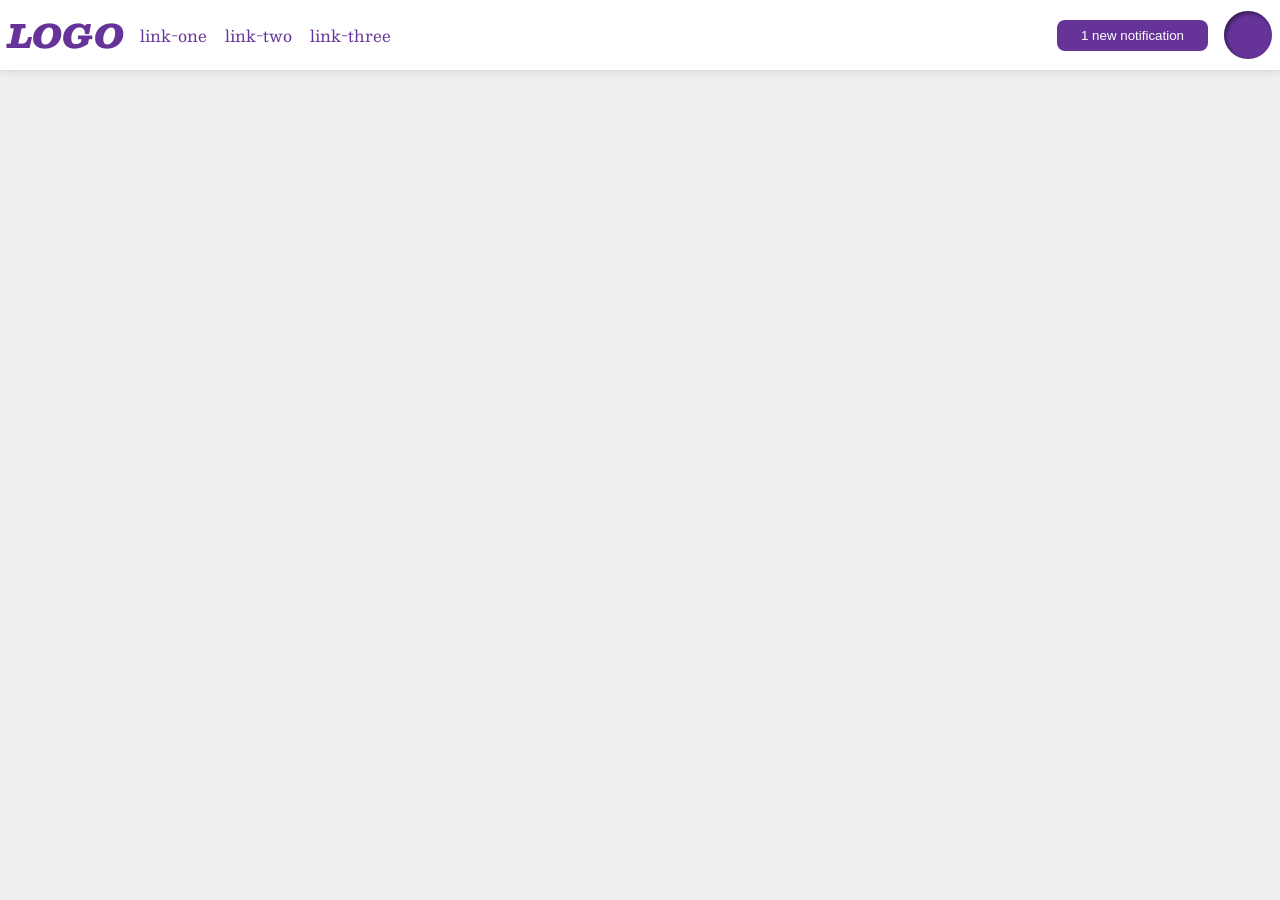
<file: foundations/flex/03-flex-header-2/index.html>
<!DOCTYPE html>
<html lang="en">
  <head>
    <meta charset="UTF-8">
    <meta http-equiv="X-UA-Compatible" content="IE=edge">
    <meta name="viewport" content="width=device-width, initial-scale=1.0">
    <title>Flex Header 2</title>
    <link rel="stylesheet" href="style.css">
  </head>
  <body>
    <div class="header">
      <div class="left part">
        <div class="logo">
          LOGO
        </div>
        <ul class="links">
          <li><a href="https://google.com">link-one</a></li>
          <li><a href="https://google.com">link-two</a></li>
          <li><a href="https://google.com">link-three</a></li>
        </ul>
      </div>
      <div class="right part">
        <button class="notifications">
          1 new notification
        </button>
        <div class="profile-image"></div>
      </div>
    </div>
  </body>
</html>
</file>
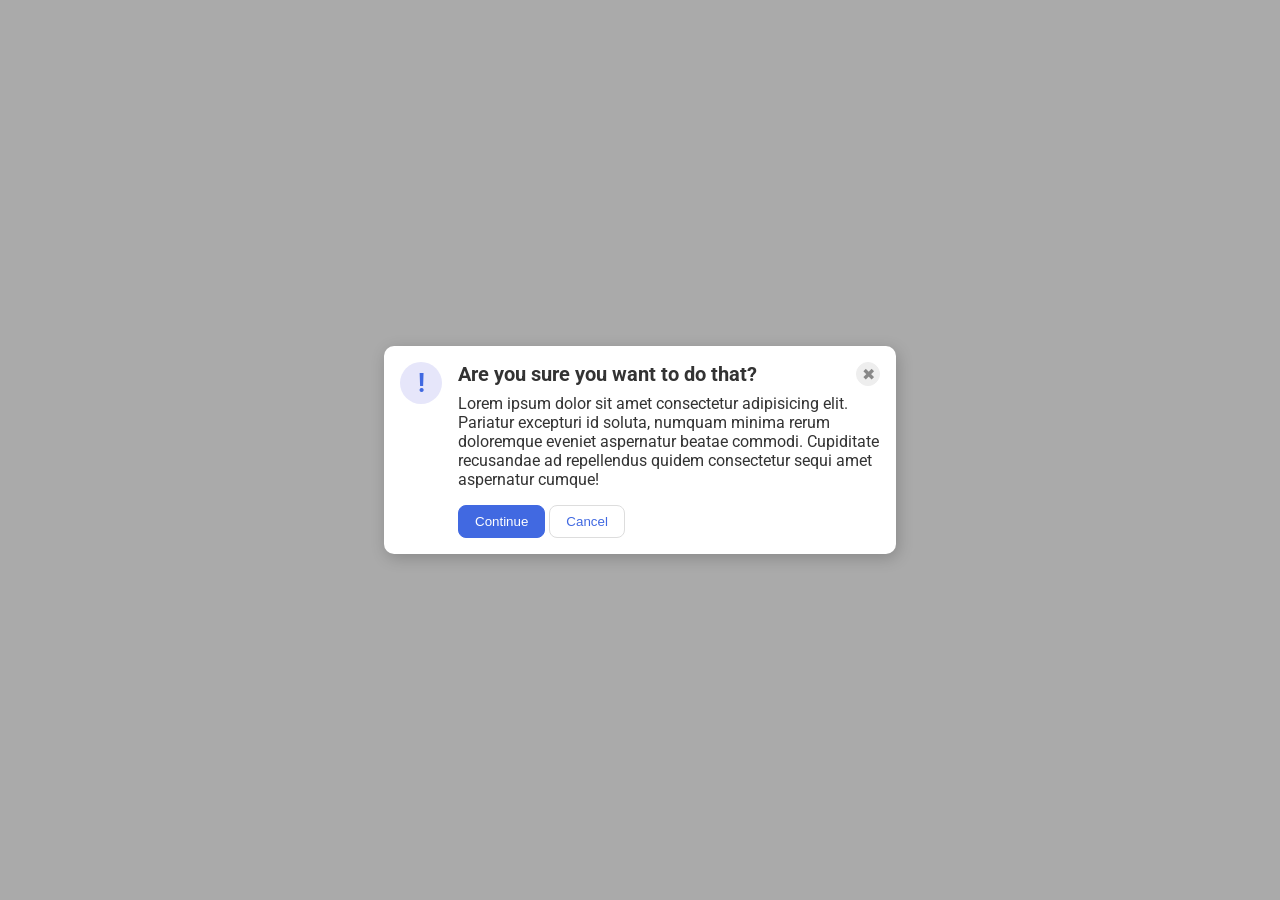
<file: foundations/flex/05-flex-modal/index.html>
<!DOCTYPE html>
<html lang="en">
  <head>
    <meta charset="UTF-8">
    <meta http-equiv="X-UA-Compatible" content="IE=edge">
    <meta name="viewport" content="width=device-width, initial-scale=1.0">
    <link rel="stylesheet" href="style.css">
    <title>Modal</title>
  </head>
  <body>
    <div class="modal">
      <div class="icon">!</div>
      <div class="container">
        <div class="header">Are you sure you want to do that?
          <button class="close-button">✖</button>
        </div>
        <div class="text">Lorem ipsum dolor sit amet consectetur adipisicing elit. Pariatur excepturi id soluta, numquam minima rerum doloremque eveniet aspernatur beatae commodi. Cupiditate recusandae ad repellendus quidem consectetur sequi amet aspernatur cumque!</div>
        <button class="continue">Continue</button>
        <button class="cancel">Cancel</button>
      </div>
    </div>
  </body>
</html>
</file>
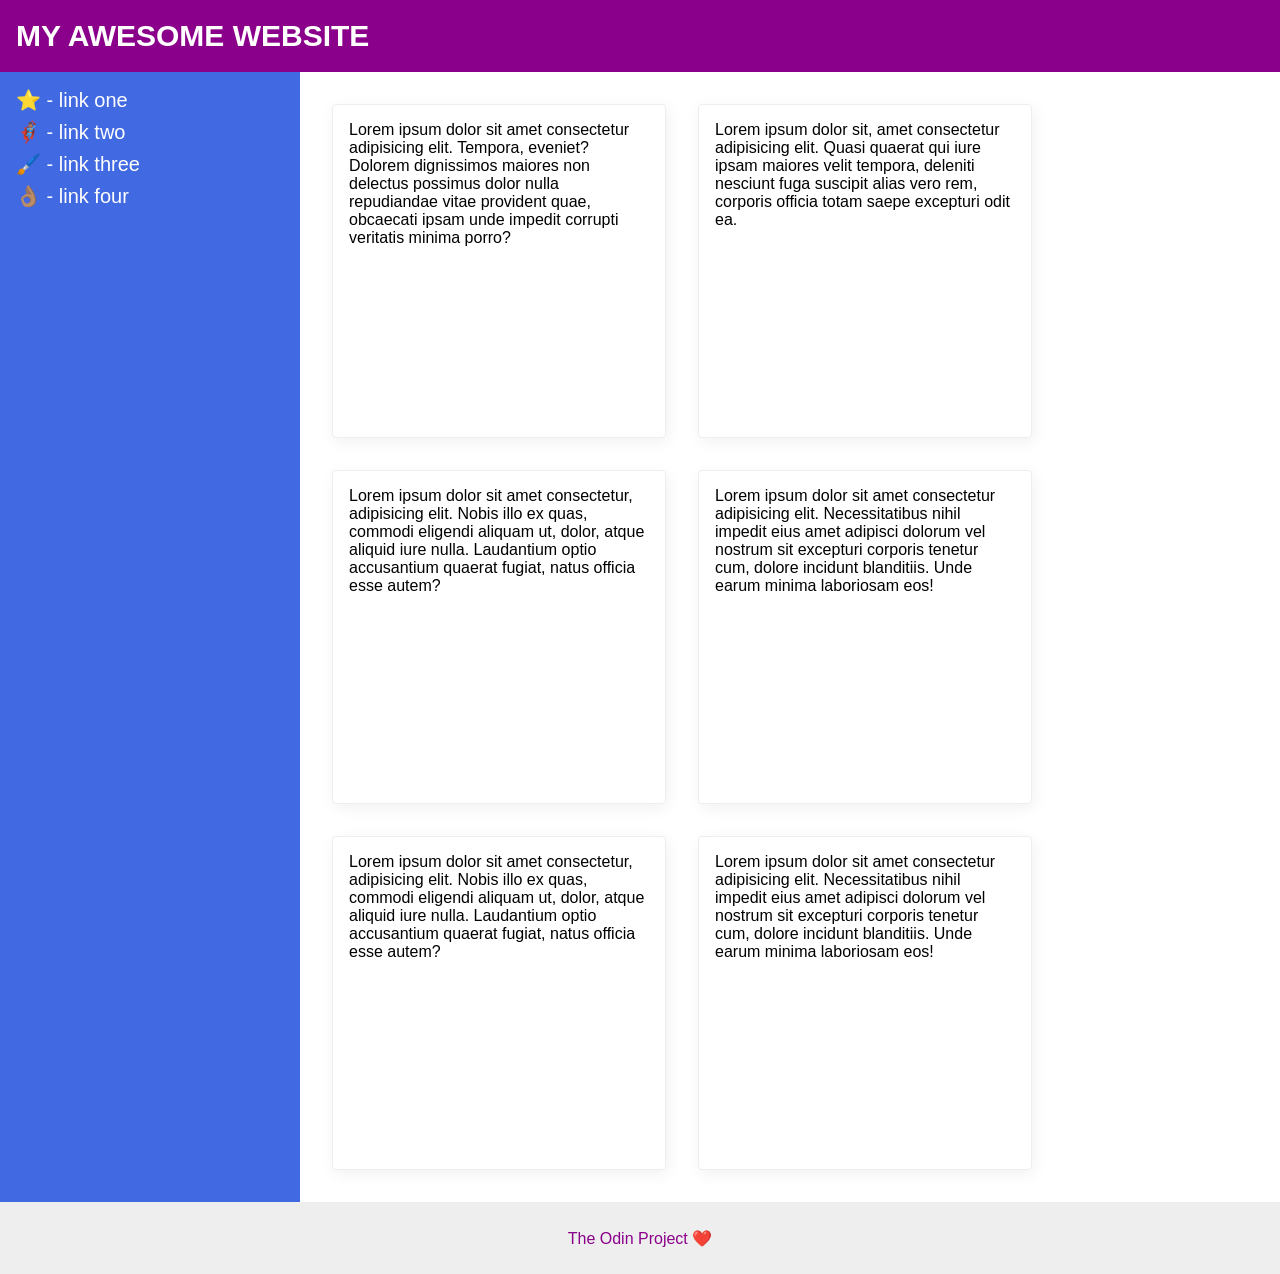
<file: foundations/flex/07-flex-layout-2/index.html>
<!DOCTYPE html>
<html lang="en">
  <head>
    <meta charset="UTF-8">
    <meta http-equiv="X-UA-Compatible" content="IE=edge">
    <meta name="viewport" content="width=device-width, initial-scale=1.0">
    <title>The Holy Grail</title>
    <link rel="stylesheet" href="style.css">
  </head>
  <body>
    <div class="header">
      MY AWESOME WEBSITE
    </div>
    
    <div class="container">
      <div class="sidebar">
        <ul>
          <li><a href="#">⭐ - link one</a></li>
          <li><a href="#">🦸🏽‍♂️ - link two</a></li>
          <li><a href="#">🖌️ - link three</a></li>
          <li><a href="#">👌🏽 - link four</a></li>
        </ul>
      </div>
      <div class="cards">
        <div class="card">Lorem ipsum dolor sit amet consectetur adipisicing elit. Tempora, eveniet? Dolorem dignissimos maiores non delectus possimus dolor nulla repudiandae vitae provident quae, obcaecati ipsam unde impedit corrupti veritatis minima porro?</div>
        <div class="card">Lorem ipsum dolor sit, amet consectetur adipisicing elit. Quasi quaerat qui iure ipsam maiores velit tempora, deleniti nesciunt fuga suscipit alias vero rem, corporis officia totam saepe excepturi odit ea.</div>
        <div class="card">Lorem ipsum dolor sit amet consectetur, adipisicing elit. Nobis illo ex quas, commodi eligendi aliquam ut, dolor, atque aliquid iure nulla. Laudantium optio accusantium quaerat fugiat, natus officia esse autem?</div>
        <div class="card">Lorem ipsum dolor sit amet consectetur adipisicing elit. Necessitatibus nihil impedit eius amet adipisci dolorum vel nostrum sit excepturi corporis tenetur cum, dolore incidunt blanditiis. Unde earum minima laboriosam eos!</div>
        <div class="card">Lorem ipsum dolor sit amet consectetur, adipisicing elit. Nobis illo ex quas, commodi eligendi aliquam ut, dolor, atque aliquid iure nulla. Laudantium optio accusantium quaerat fugiat, natus officia esse autem?</div>
        <div class="card">Lorem ipsum dolor sit amet consectetur adipisicing elit. Necessitatibus nihil impedit eius amet adipisci dolorum vel nostrum sit excepturi corporis tenetur cum, dolore incidunt blanditiis. Unde earum minima laboriosam eos!</div>
      </div>
    </div>

    <div class="footer">
      The Odin Project ❤️
    </div>
  </body>
</html>
</file>
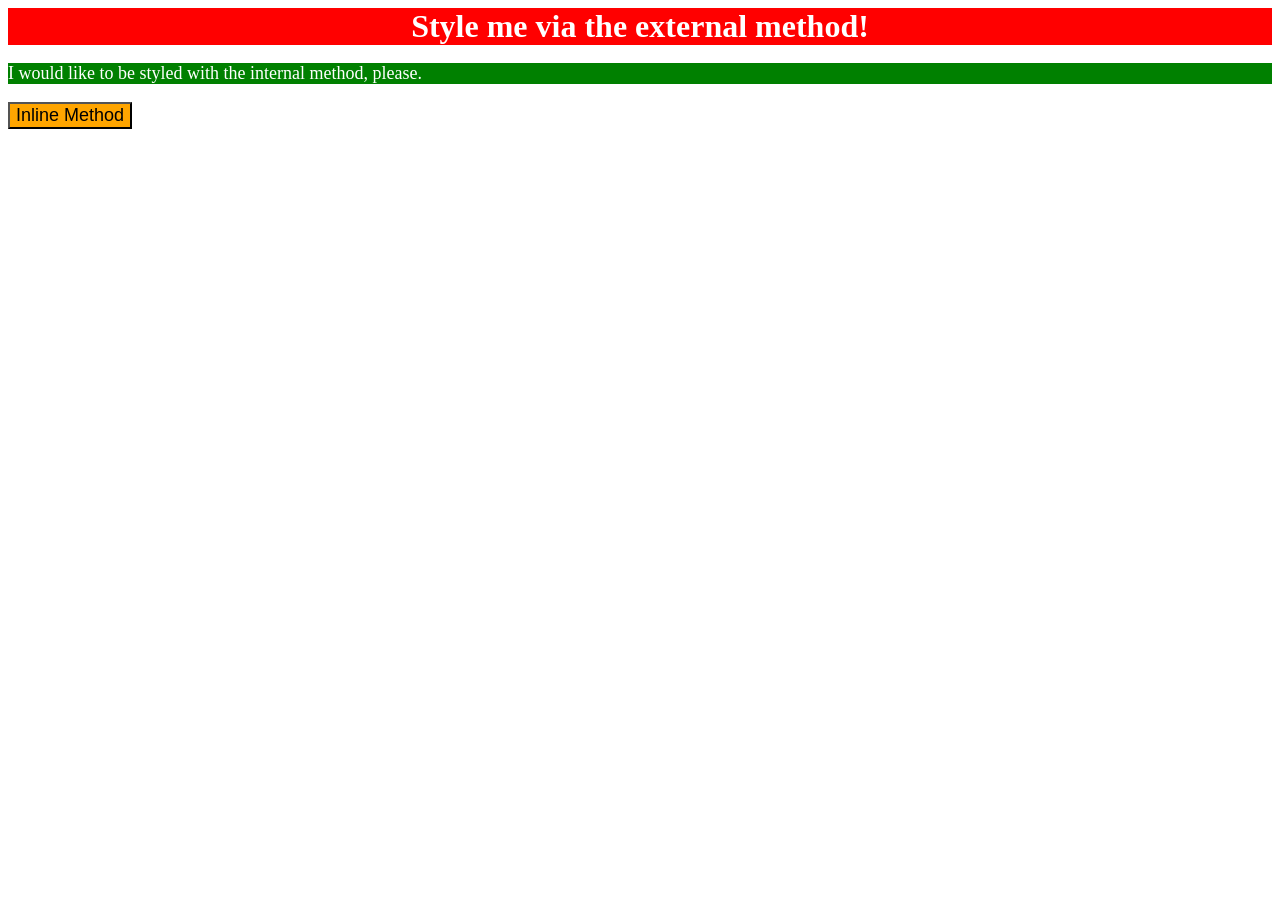
<file: foundations/intro-to-css/01-css-methods/index.html>
<!DOCTYPE html>
<html lang="en">
  <head>
    <meta charset="UTF-8">
    <meta http-equiv="X-UA-Compatible" content="IE=edge">
    <meta name="viewport" content="width=device-width, initial-scale=1.0">
    <title>Methods for Adding CSS</title>
    <link rel="stylesheet"  href="css/style.css">
    
    <style>
      p {
        background-color: green;
        color: white;
        font-size: 18px;
      }
    </style>
  </head>
  <body>
    <div>Style me via the external method!</div>
    <p>I would like to be styled with the internal method, please.</p>
    <button style="background-color: orange; font-size: 18px;">Inline Method</button>
  </body>
</html>
</file>
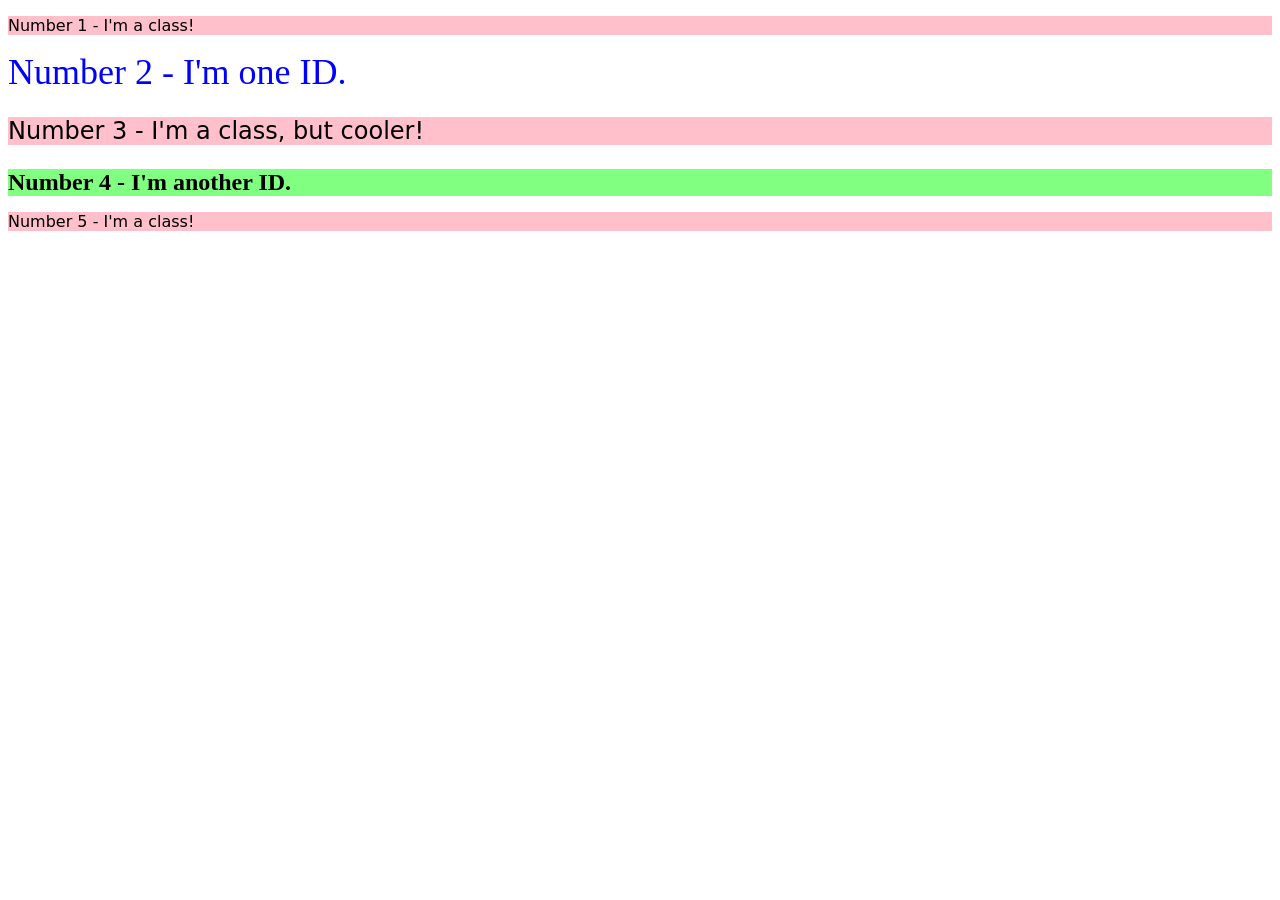
<file: foundations/intro-to-css/02-class-id-selectors/index.html>
<!DOCTYPE html>
<html lang="en">
  <head>
    <meta charset="UTF-8">
    <meta http-equiv="X-UA-Compatible" content="IE=edge">
    <meta name="viewport" content="width=device-width, initial-scale=1.0">
    <title>Class and ID Selectors</title>
    <link rel="stylesheet" href="style.css">
  </head>
  <body>
    <p class="odd">Number 1 - I'm a class!</p>
    <div id="number2">Number 2 - I'm one ID.</div>
    <p class="odd third">Number 3 - I'm a class, but cooler!</p>
    <div id="number4">Number 4 - I'm another ID.</div>
    <p class="odd">Number 5 - I'm a class!</p>
  </body>
</html>
</file>
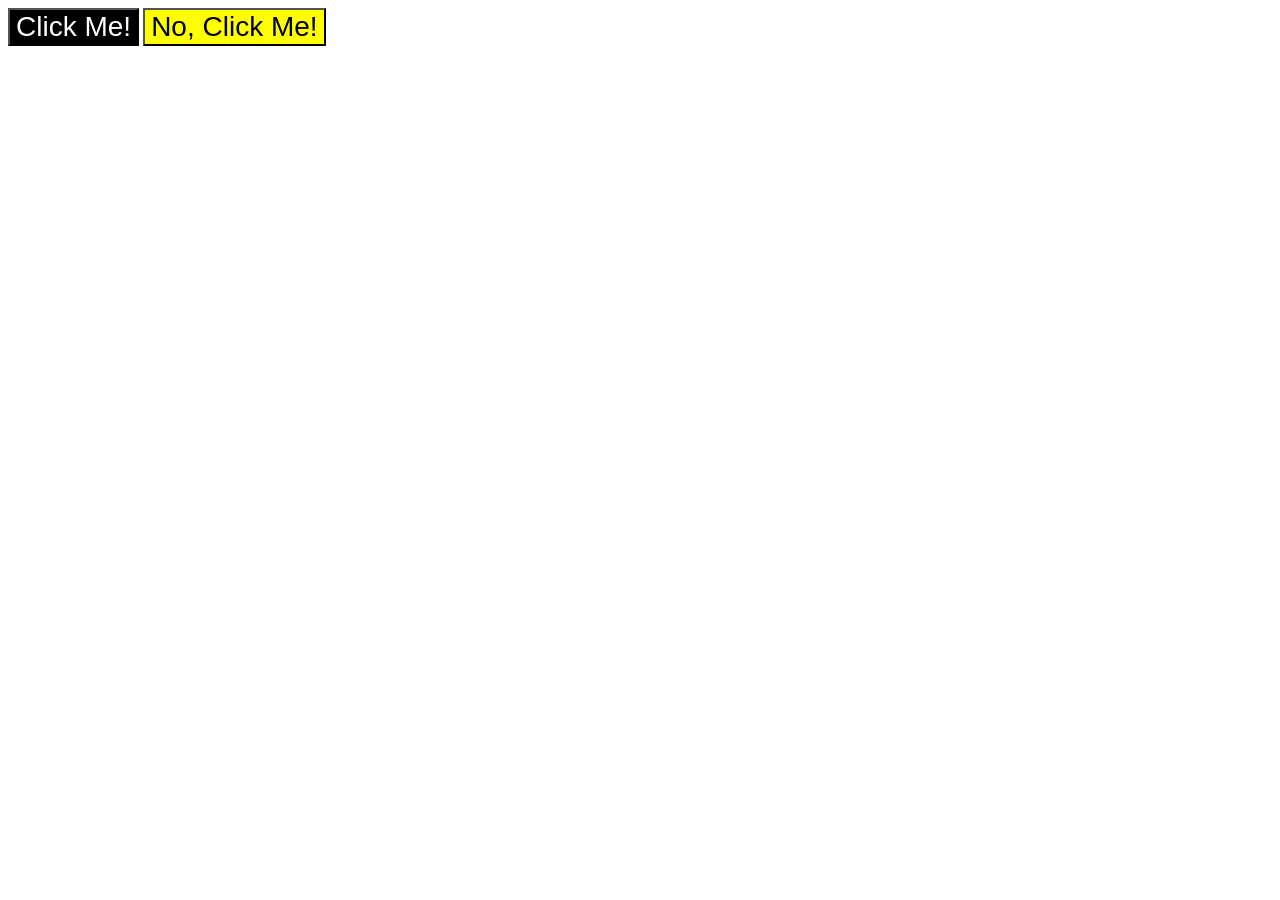
<file: foundations/intro-to-css/03-grouping-selectors/index.html>
<!DOCTYPE html>
<html lang="en">
  <head>
    <meta charset="UTF-8">
    <meta http-equiv="X-UA-Compatible" content="IE=edge">
    <meta name="viewport" content="width=device-width, initial-scale=1.0">
    <title>Grouping Selectors</title>
    <link rel="stylesheet" href="style.css">
  </head>
  <body>
    <button class="left">Click Me!</button>
    <button class="right">No, Click Me!</button>
  </body>
</html>
</file>
<file: foundations/flex/03-flex-header-2/style.css>
/* this is some magical font-importing.  
you'll learn about it later. */
@import url('https://fonts.googleapis.com/css2?family=Besley:ital,wght@0,400;1,900&display=swap');

body {
  margin: 0;
  background: #eee;
  font-family: Besley, serif;
}

.header {
  background: white;
  border-bottom: 1px solid #ddd;
  box-shadow: 0 0 8px rgba(0,0,0,.1);
  display: flex;
  flex-flow: row wrap;
  justify-content: space-between;
  padding: 8px;
}

.profile-image {
  background: rebeccapurple;
  box-shadow: inset 2px 2px 4px rgba(0,0,0,.5);
  border-radius: 50%;
  width: 48px;
  height: 48px;
}

.logo {
  color: rebeccapurple;
  font-size: 32px;
  font-weight: 900;
  font-style: italic;
}

button {
  border: none;
  border-radius: 8px;
  background: rebeccapurple;
  color: white;
  padding: 8px 24px;
}

a {
  /* this removes the line under our links */
  text-decoration: none;
  color: rebeccapurple;
}

ul {
  list-style-type: none;
  display: flex;
  gap: 18px;
  margin: 0;
  padding: 0;
}

.part {
  display: flex;
  flex-flow: row wrap;
  gap: 16px;
  align-items: center;
}
</file>
<file: foundations/flex/05-flex-modal/style.css>
@import url('https://fonts.googleapis.com/css2?family=Roboto:wght@400;700&display=swap');

html, body {
  height: 100%;
}

body {
  font-family: Roboto, sans-serif;
  margin: 0;
  background: #aaa;
  color: #333;
  /* I'll give you this one for free lol */
  display: flex;
  align-items: center;
  justify-content: center;
}

.modal {
  background: white;
  width: 480px;
  border-radius: 10px;
  box-shadow: 2px 4px 16px rgba(0,0,0,.2);
  padding: 16px;
  display: flex;
  gap: 16px;
}

.icon {
  color: royalblue;
  font-size: 26px;
  font-weight: 700;
  background: lavender;
  width: 42px;
  height: 42px;
  border-radius: 50%;
  display: flex;
  align-items: center;
  justify-content: center;
  flex-shrink: 0;
}

.close-button {
  background: #eee;
  border-radius: 50%;
  color: #888;
  font-weight: 400;
  font-size: 16px;
  height: 24px;
  width: 24px;
  display: flex;
  align-items: center;
  justify-content: center;
  border: 1px solid #eee;
  padding: 0;
}

button {
  cursor: pointer;
  padding: 8px 16px;
  border-radius: 8px;
}

button.continue {
  background: royalblue;
  border: 1px solid royalblue;
  color: white;
}

button.cancel {
  background: white;
  border: 1px solid #ddd;
  color: royalblue;
}

.header {
  font-size: 20px;
  font-weight: bold;
  margin-bottom: 8px;
  display: flex;
  justify-content: space-between;
  align-items: center;
}

.text {
  margin-bottom: 16px;
}
</file>
<file: foundations/flex/07-flex-layout-2/style.css>
body {
  font-family: -apple-system, BlinkMacSystemFont, 'Segoe UI', Roboto, Oxygen, Ubuntu, Cantarell, 'Open Sans', 'Helvetica Neue', sans-serif;
  margin: 0;
  min-height: 100vh;
  display: flex;
  flex-direction: column;
}

.header {
  height: 72px;
  background: darkmagenta;
  color: white;
  font-size: 30px;
  font-weight: 900;
  display: flex;
  flex-flow: row wrap;
  align-items: center;
  padding: 0 16px;
}

.footer {
  height: 72px;
  background: #eee;
  color: darkmagenta;
  display: flex;
  flex-flow: row wrap;
  align-items: center;
  justify-content: center;
}

.sidebar {
  width: 300px;
  background: royalblue;
  box-sizing: border-box;
  padding: 16px;
  flex-shrink: 0;
}

.card {
  border: 1px solid #eee;
  box-shadow: 2px 4px 16px rgba(0,0,0,.06);
  border-radius: 4px;
  padding: 16px;
  width: 300px;
  height: 300px;
  flex: none;
}

.container {
  display: flex;
  flex: 1;
}

ul {
  list-style: none;
  margin: 0;
  padding: 0;
  font-size: 20px;
  display: flex;
  flex-direction: column;
  gap: 8px;
}

a {
  text-decoration: none;
  color: white;
}

.cards {
  padding: 32px;
  display: flex;
  flex-flow: row wrap;
  align-content: flex-start;
  gap: 32px;
}
</file>
<file: foundations/intro-to-css/01-css-methods/css/style.css>
div {
    background-color: red;
    color: white;
    font-size: 32px;
    text-align: center;
    font-weight: bold;
}
</file>
<file: foundations/intro-to-css/02-class-id-selectors/style.css>
/* Add CSS Styling */
.odd {
    background-color: rgb(255, 192, 203);
    font-family: "Verdana", "Dejavu Sans", sans-serif
}
#number2 {
    color: rgb(0, 0, 255);
    font-size: 36px;
}
.odd.third {
    font-size: 24px;
}
#number4 {
    background-color: rgb(129, 255, 129);
    font-size: 24px;
    font-weight: bold;
}
</file>
<file: foundations/intro-to-css/03-grouping-selectors/style.css>
/* Add CSS Styling */
.left, .right {
    font-family: Helvetica, 'Times New Roman', sans-serif;
    font-size: 28px;
}
.left {
    color: white;
    font-style: bold;
    background-color: black;
}
.right {
    background-color: yellow;
}
</file>
